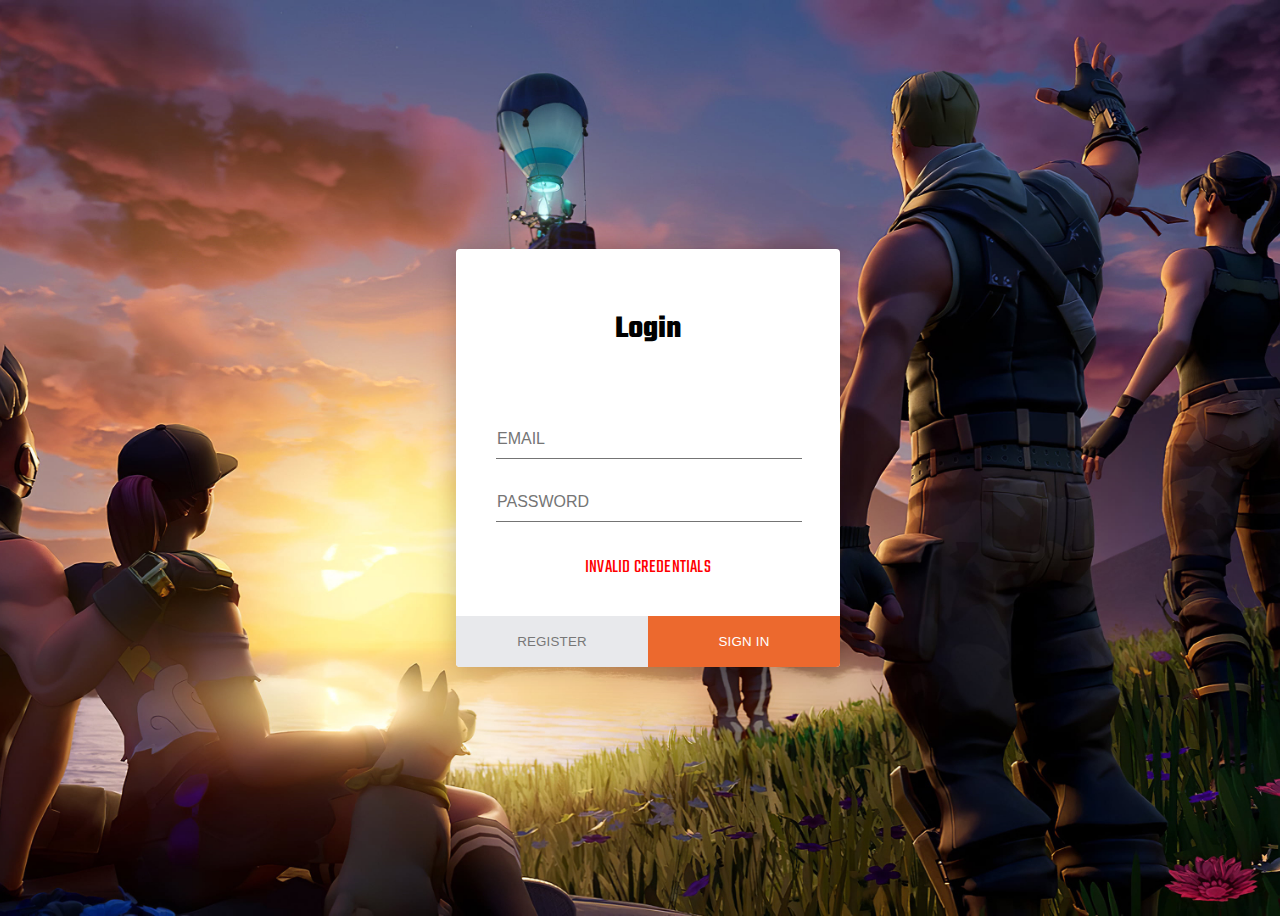
<file: login.html>
<!DOCTYPE html>
<html lang="en">
<head>
  <meta charset="UTF-8">
  <meta http-equiv="X-UA-Compatible" content="IE=edge">
  <meta name="viewport" content="width=device-width, initial-scale=1.0">
  <link rel="stylesheet" href="/css/login.css">
  <title>Login</title>
  <style>
    .link{
      font-size: 1.2rem;
    }
  </style>
</head>
<body>
  <!-- <div class="login"></div> -->
  <div class="login-form">
    <form id="inputform">
      <h1>Login</h1>
      <div class="content">
        <div class="input-field">
          <input type="email" placeholder="Email" name="email" id="email" autocomplete="nope">
        </div>
        <div class="input-field">
          <input type="password" placeholder="Password" name="password" id="password" autocomplete="new-password">
        </div>
        <a  style="color: red;font-size: 1.2rem;" href="#" class="link">Invalid Credentials</a>
      </div>
      <div class="action">
        <button>Register</button>
        <button>Sign in</button>
      </div>
    </form>
  </div>
</body>
</html>
</file>
<file: css/login.css>
/*********Log In*********/
@import url('https://fonts.googleapis.com/css2?family=Teko&display=swap');

/********Log In********/


body{
  overflow: hidden;
  display: flex;
  justify-content: center;
  align-items: center;
  background-image: url("/images/background.jpg");
  background-size: cover;
  background-position: center;
  background-repeat: no-repeat;
  height: 100vh;
  width: 100vw;
  font-family: 'Teko', sans-serif;
}
.login{
  height: 80vh;
  background-color: white;
  width: 30vw;
}

.login-form {
  background: #fff;
  width: 30vw;
  display: flex;
  flex-direction: column;
  border-radius: 4px;
  box-shadow: 0 2px 25px rgba(0, 0, 0, 0.2);
}
.login-form h1 {
  padding: 35px 35px 0 35px;
  font-weight: 3000;
  text-align: center;
}
.login-form .content {
  padding: 35px;
  text-align: center;
}
.login-form .input-field {
  padding: 12px 5px;
}
.login-form .input-field input {
  font-size: 16px;
  display: block;
  font-family: 'Rubik', sans-serif;
  width: 100%;
  padding: 10px 1px;
  border: 0;
  border-bottom: 1px solid #747474;
  outline: none;
  -webkit-transition: all .2s;
  transition: all .2s;
}
.login-form .input-field input::-webkit-input-placeholder {
  text-transform: uppercase;
}
.login-form .input-field input::-moz-placeholder {
  text-transform: uppercase;
}
.login-form .input-field input:-ms-input-placeholder {
  text-transform: uppercase;
}
.login-form .input-field input::-ms-input-placeholder {
  text-transform: uppercase;
}
.login-form .input-field input::placeholder {
  text-transform: uppercase;
}
.login-form .input-field input:focus {
  border-color: #222;
}
.login-form a.link {
  text-decoration: none;
  color: #747474;
  letter-spacing: 0.2px;
  text-transform: uppercase;
  display: inline-block;
  margin-top: 20px;
}
.login-form .action {
  display: -webkit-box;
  display: flex;
  -webkit-box-orient: horizontal;
  -webkit-box-direction: normal;
          flex-direction: row;
}
.login-form .action button {
  width: 100%;
  border: none;
  padding: 18px;
  font-family: 'Rubik', sans-serif;
  cursor: pointer;
  text-transform: uppercase;
  background: #e8e9ec;
  color: #777;
  border-bottom-left-radius: 4px;
  border-bottom-right-radius: 0;
  letter-spacing: 0.2px;
  outline: 0;
  -webkit-transition: all .3s;
  transition: all .3s;
}
.login-form .action button:hover {
  background: #d8d8d8;
}
.login-form .action button:nth-child(2) {
  background: #EC692E;
  color: #fff;
  border-bottom-left-radius: 0;
  border-bottom-right-radius: 4px;
}
.login-form .action button:nth-child(2):hover {
  background: #c8531d;
}
</file>
